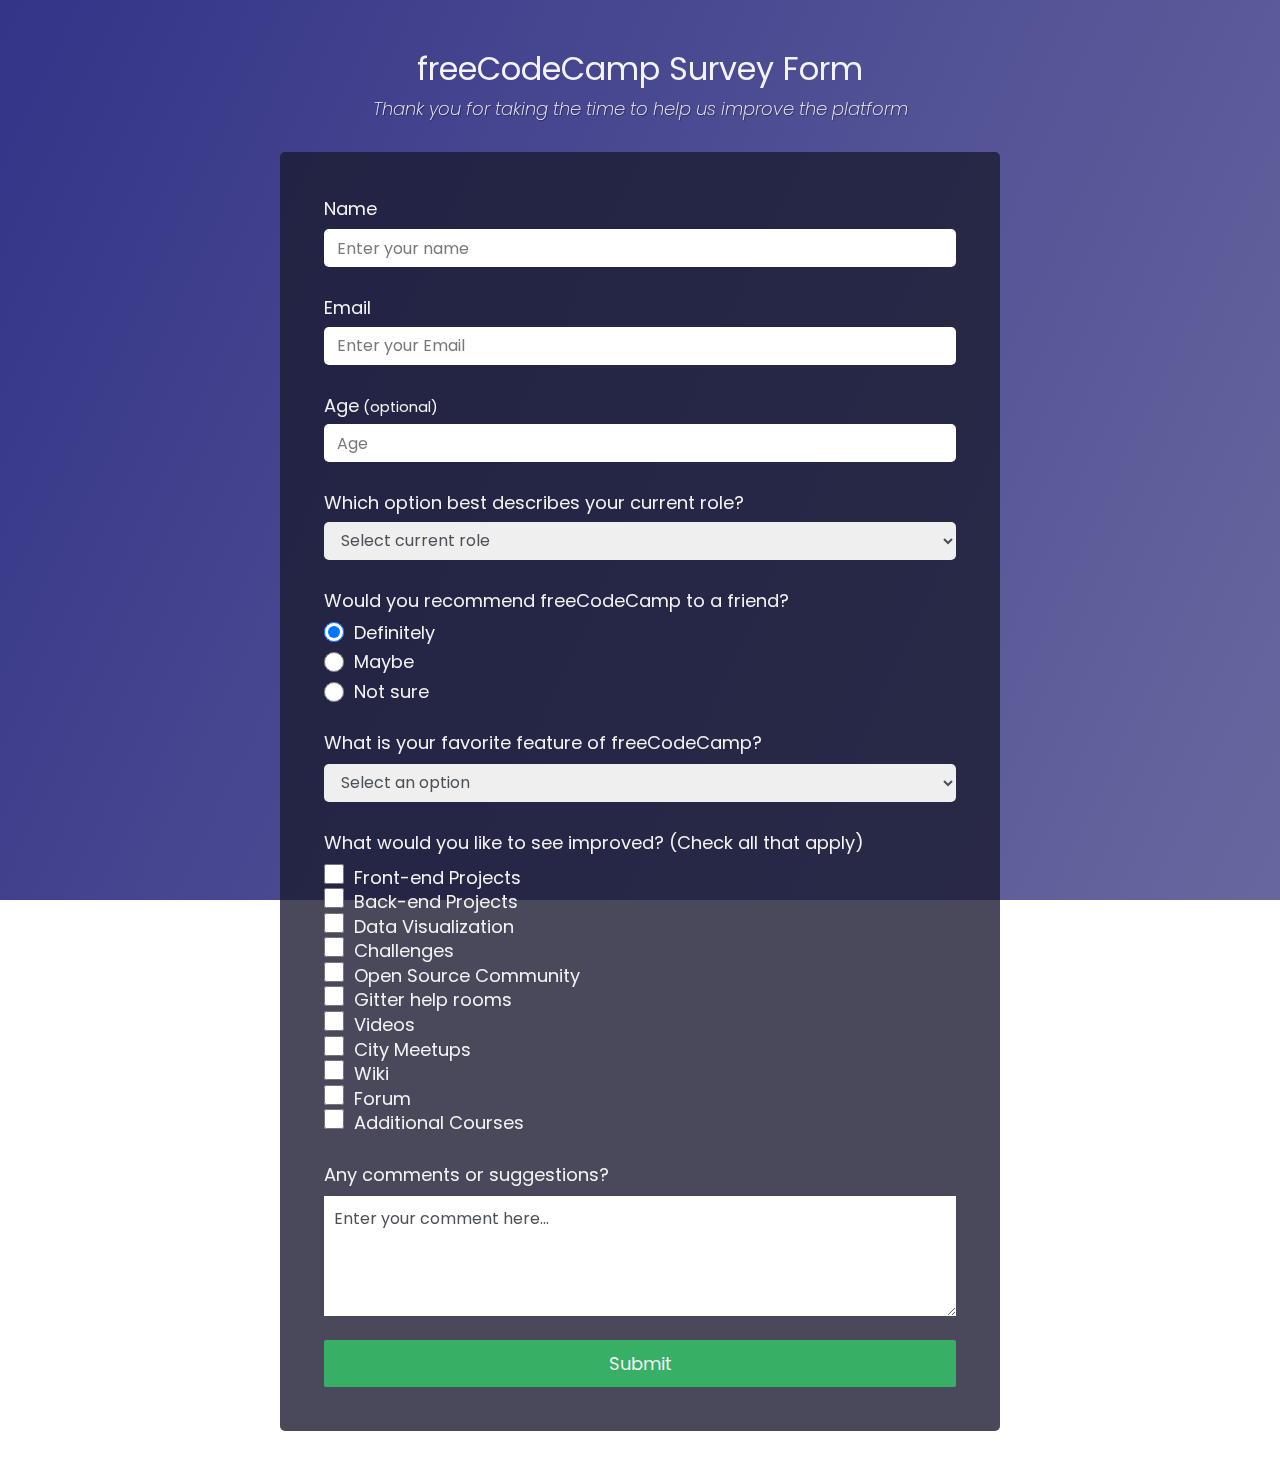
<file: JavaScript/HTML_CSS/certification/index.html>
<!DOCTYPE html>
<html>

  <head>
    <link rel="preconnect" href="https://fonts.googleapis.com">
    <link rel="preconnect" href="https://fonts.gstatic.com" crossorigin>
    <link href="https://fonts.googleapis.com/css2?family=Poppins:ital,wght@0,400;1,200&display=swap" rel="stylesheet">
    <link rel="stylesheet" href="styles.css">
    <title>https://survey-form.freecodecamp.rocks/</title>
  </head>
  <body>
    <h1 id='title'>freeCodeCamp Survey Form</h1>
    <p id='description'>Thank you for taking the time to help us improve the platform</p>
    <form id='survey-form'>
      <label id='name-label' for='name'>Name</label>
      <input id='name' type='text' placeholder='Enter your name' required autofocus/>
      <label id='email-label' for='email'>Email</label>
      <input id='email' type='email' placeholder='Enter your Email' required/>
      <label id='number-label' for='number'>Age<span id="additional">(optional)</span></label>
      <input id='number' type='number' min='10' max='99' placeholder='Age'/>
      <label for='dropdown'>Which option best describes your current role?</label>
      <select id='dropdown'>
        <option disabled selected value>Select current role</option>
        <option>Student</option>
        <option>Full time Job</option>
        <option>Full time Learner</option>
        <option>Prefer not to say</option>
        <option>Other</option>
      </select>  
      <p>Would you recommend freeCodeCamp to a friend?</p>
      <label class="label-radio">
        <input type='radio' checked name='user-recommend' value='definitely'/>
        <span>Definitely</span>
      </label>
      <label class="label-radio">
        <input type='radio' name='user-recommend' value='maybe'/>
        <span>Maybe</span>
      </label>
      <label class="label-radio">
        <input type='radio' name='user-recommend' value='not sure'/>
        <span>Not sure</span>
      </label>
      
      <p>What is your favorite feature of freeCodeCamp?</p>
      <select id='most-like' name='most-like'>
        <option disabled selected value>Select an option</option>
        <option value='challenges'>Challenges</option>
        <option value='project'>Project</option>
        <option value='community'>Community</option>
        <option value='openSource'>Open source</option>
      </select> 
      <p>What would you like to see improved? <span>(Check all that apply)</span></p>
      <label>
        <input type='checkbox' name='prefer' value='front-end projects'/>
        <span>Front-end Projects</span>
      </label>
      <label>
        <input type='checkbox' name='prefer' value='back-end projects'/>
        <span>Back-end Projects</span>
      </label>
      <label>
        <input type='checkbox' name='prefer' value='data-visualization'/>
        <span>Data Visualization</span>
      </label>
      <label>
        <input type='checkbox' name='prefer' value='challenges'/>
        <span>Challenges</span>
      </label>
      <label>
        <input type='checkbox' name='prefer' value='open-source-community'/>
        <span>Open Source Community</span>
      </label>
      <label>
        <input type='checkbox' name='prefer' value='Gitter-help-rooms'/>
        <span>Gitter help rooms</span>
      </label>
      <label>
        <input type='checkbox' name='prefer' value='videos'/>
        <span>Videos</span>
      </label>
      <label>
        <input type='checkbox' name='prefer' value='city-meetups'/>
        <span>City Meetups</span>
      </label>
      <label>
        <input type='checkbox' name='prefer' value='wiki'/>
        <span>Wiki</span>
      </label>
      <label>
        <input type='checkbox' name='prefer' value='forum'/>
        <span>Forum</span>
      </label>
      <label>
        <input type='checkbox' name='prefer' value='additional courses'/>
        <span>Additional Courses</span>
      </label>
      <p>Any comments or suggestions?</p>
      <textarea id="comments" name="comment" placeholder="Enter your comment here..."></textarea>
      <button type="submit" id="submit">
            Submit
      </button>
    </form>
  </body>
</html>
</file>
<file: JavaScript/HTML_CSS/certification/styles.css>
*{padding: 0;margin: 0;border: 0;}
*,*:before,*:after{-moz-box-sizing: border-box;-webkit-box-sizing: border-box;box-sizing: border-box;}
:focus,:active{outline: none;}
a:focus,a:active{outline: none;}
nav,footer,header,aside{display: block;}
html,body{
    font-size:100%;line-height:1;-ms-text-size-adjust:100%;-moz-text-size-adjust:100%;-webkit-text-size-adjust:100%;}
input,button,textarea{font-family:inherit;}
input::-ms-clear{display: none;}
button{cursor: pointer;}
button::-moz-focus-inner{padding:0;border:0;}
a,a:visited{text-decoration: none;}
a:hover{text-decoration: none;}
ul li{list-style: none;}
img{vertical-align: top;}
h1,h2,h3,h4,h5,h6{font-size:inherit;font-weight: inherit;}
a{color:inherit;}

:root {
    --color-white: #f3f3f3;
    --color-darkblue: #1b1b32;
    --color-darkblue-alpha: rgba(27, 27, 50, 0.8);
    --color-green: #37af65;
}

body {
    font-family: 'Poppins', sans-serif;
    color: var(--color-white);
    font-weight: 400;
    line-height: 1.2;
    font-size: 18px;
    display: flex;
    flex-direction: column;
    justify-content: center;
    align-items: center;
    padding: 50px;
}

body::before {
    content: '';
    position: fixed;
    top: 0;
    left: 0;
    height: 100%;
    width: 100%;
    z-index: -1;
    background: var(--color-darkblue);
    background-image: linear-gradient( 115deg, rgba(58, 58, 158, 0.8), rgba(136, 136, 206, 0.7) ), url(https://cdn.freecodecamp.org/testable-projects-fcc/images/survey-form-background.jpeg);
    background-size: cover;
    background-repeat: no-repeat;
    background-position: center;
}

#title {
    font-size: 32px;
    margin-bottom: 10px;
}

#description {
    font-style: italic;
    font-weight: 200;
    text-shadow: 1px 1px 1px rgba(0, 0, 0, 0.4);
    margin-bottom: 32px;
}

#survey-form {
    background: var(--color-darkblue-alpha);
    padding: 44px;
    border-radius: 5px;
    width: 720px;
}

#survey-form label {
    display: block;
    font-size: 18px;
}

#additional {
    font-size: 14.4px;
    margin-left: 4px;
}

#survey-form label:nth-child(-n + 8) {
    margin: 30px 0 8px 0;
}

#survey-form label:first-child {
    margin-top: 0;
}

#survey-form input[type='text'],input[type='email'], input[type='number'] {
    border-radius: 5px;
    padding: 6.5px 10px 6.5px 13px;
    width: 100%;
    font-size: 16px;
    color: rgba(73,80,87,0.97);
}

#survey-form select {
    width: 100%;
    padding: 6.5px 10px 6.5px 13px;
    color: #495057;
    border-radius: 5px;
    font-size: 16px;
    font-family: 'Poppins';
    cursor: pointer;
}

#survey-form input[type='radio'] {
    margin-right: 10px;
    height: 20px;
    width: 20px;
}

#survey-form .label-radio {
    display: flex;
    align-items: center;
    margin-bottom: 8px;
}

#survey-form input::placeholder {
    color: rgba(117,117,117,0.97);
    font-size: 16px;
}

#survey-form p {
    margin: 30px 0 10px 0;
}

#survey-form #comments {
    padding: 10px;
    width: 100%;
    min-height: 120px;
    resize: vertical;
}

#survey-form #comments::placeholder {
    color: #495057;
    font-size: 16px;
}

#survey-form #submit {
    width: 100%;
    padding: 10px;
    margin-top: 20px;
    font-size: 18px;
    background: var(--color-green);
    color: inherit;
    border-radius: 2px;
    cursor: pointer;
}

#name-label {
    line-height: 1.4;
}

input[type="checkbox"] {
    width: 20px;
    height: 20px;
    margin-right: 5px;
}
</file>
